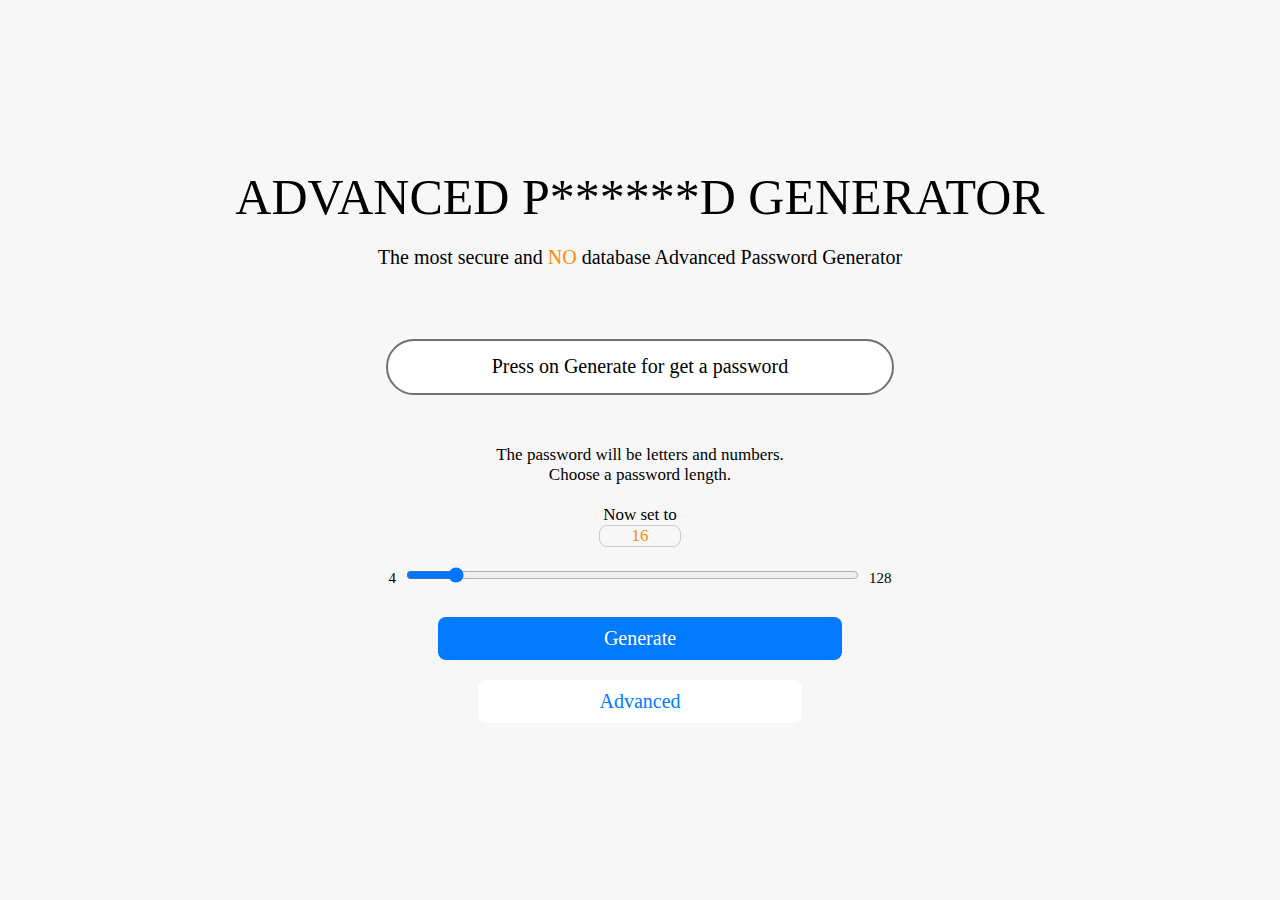
<file: index.html>
<!DOCTYPE html>
<html lang="it">
<head>
    <meta charset="UTF-8">
    <title>Advanced Password Generator</title>
    <link href="css/style.css" rel="stylesheet" type="text/css"/>
    <script src="main.js"></script>
    <script src="https://cdn.jsdelivr.net/npm/bootstrap@5.1.3/dist/js/bootstrap.bundle.min.js" integrity="sha384-ka7Sk0Gln4gmtz2MlQnikT1wXgYsOg+OMhuP+IlRH9sENBO0LRn5q+8nbTov4+1p" crossorigin="anonymous"></script>
    <meta name="viewport" content="width=device-width, initial-scale=1">
</head>
<body>
    <div id="containerBackground" class="container-fluid">
        <h1 class="title">ADVANCED P******D GENERATOR</h1>
        <h2 class="subtitle">The most secure and <span style="color: darkorange">NO</span> database Advanced Password Generator</h2>
        <input class="passwordIOField form-control" id="passwordOutput" type="text" value="Press on Generate for get a password" aria-label="readonly input example" readonly>
        <label for="customRange" class="form-label inputLabel">The password will be letters and numbers.<br>Choose a password length.<br><br>Now set to</label><output id="lengthBox" name="lengthBox" for="customRange">16</output>
        <div id="customRangeBox">
            <span>4</span><input oninput="lengthBox.value=customRange.value" type="range" id="customRange" name="customRange" class="form-range sliderInput" value="16" min="4" max="128" ><span>128</span>
        </div>
        <button type="submit" onclick="generateBasicPassword(customRange.value)" class="btn submitButton">Generate</button>
        <a href="advanced.html" style="width: 100%"><button class="btn submitButton advancedButton">Advanced</button></a>
    </div>
</body>
</html>
</file>
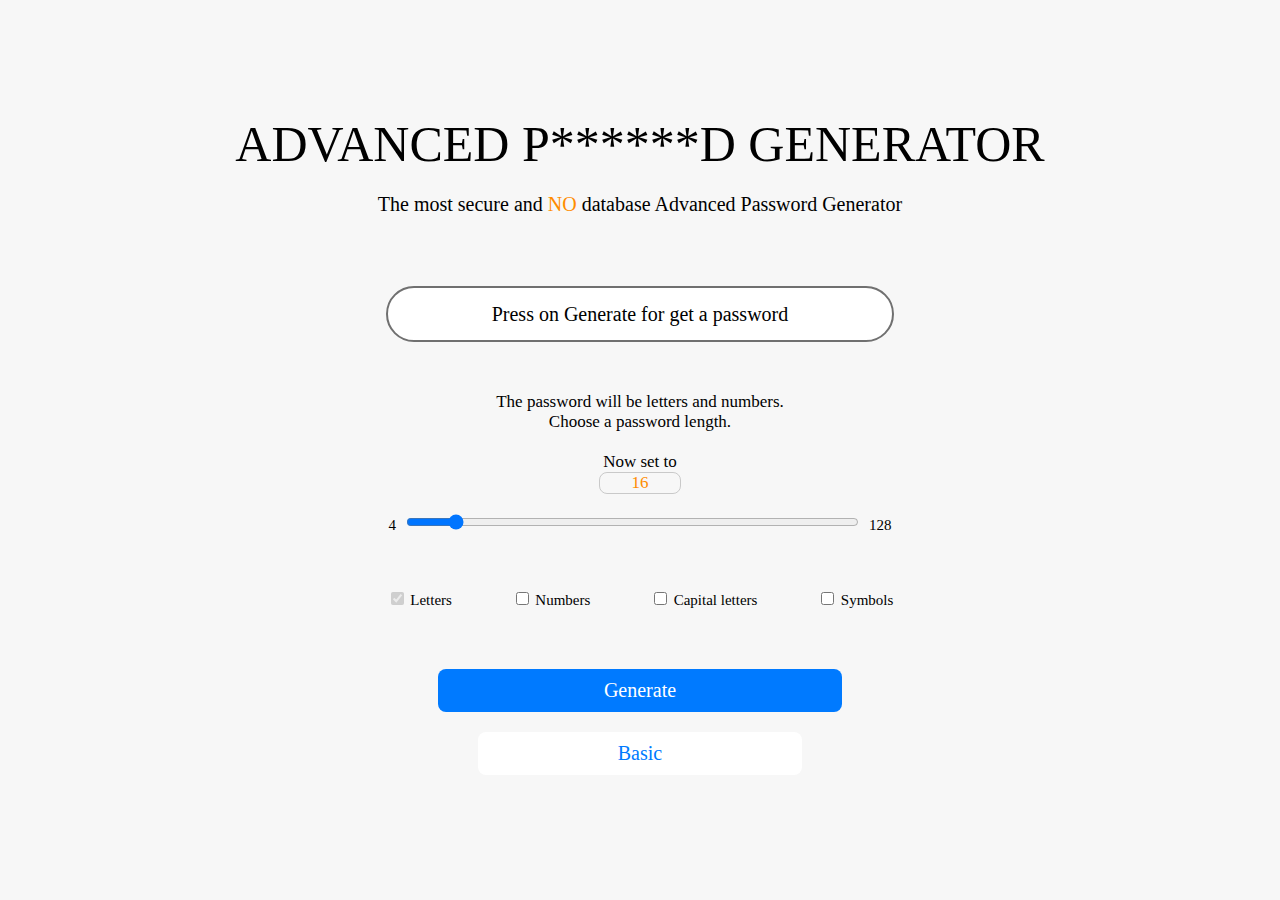
<file: advanced.html>
<!DOCTYPE html>
<html lang="en">
<head>
    <meta charset="UTF-8">
    <title>Advanced Password Generator - Advanced Mode</title>
    <link href="css/style.css" rel="stylesheet" type="text/css"/>
    <script src="advanced.js"></script>
    <script src="https://cdn.jsdelivr.net/npm/bootstrap@5.1.3/dist/js/bootstrap.bundle.min.js" integrity="sha384-ka7Sk0Gln4gmtz2MlQnikT1wXgYsOg+OMhuP+IlRH9sENBO0LRn5q+8nbTov4+1p" crossorigin="anonymous"></script>
    <meta name="viewport" content="width=device-width, initial-scale=1">
</head>
<body>
<div id="containerBackground" class="container-fluid">
    <h1 class="title">ADVANCED P******D GENERATOR</h1>
    <h2 class="subtitle">The most secure and <span style="color: darkorange">NO</span> database Advanced Password Generator</h2>
    <input class="passwordIOField form-control" id="passwordOutput" type="text" value="Press on Generate for get a password" aria-label="readonly input example" readonly>
    <label for="customRange" class="form-label inputLabel">The password will be letters and numbers.<br>Choose a password length.<br><br>Now set to</label><output id="lengthBox" name="lengthBox" for="customRange">16</output>
    <div id="customRangeBox">
        <span>4</span><input oninput="lengthBox.value=customRange.value" type="range" id="customRange" name="customRange" class="form-range sliderInput" value="16" min="4" max="128" ><span>128</span>
    </div>
    <fieldset id="customParameters">
        <div class="form-check form-check-inline">
            <input class="form-check-input" type="checkbox" id="inlineCheckbox1" value="letters" checked disabled>
            <label class="form-check-label" for="inlineCheckbox1">Letters</label>
        </div>
        <div class="form-check form-check-inline">
            <input class="form-check-input" type="checkbox" id="inlineCheckbox2" value="numbers">
            <label class="form-check-label" for="inlineCheckbox2">Numbers</label>
        </div>
        <div class="form-check form-check-inline">
            <input class="form-check-input" type="checkbox" id="inlineCheckbox3" value="capitalLetters">
            <label class="form-check-label" for="inlineCheckbox3">Capital letters</label>
        </div>
        <div class="form-check form-check-inline">
            <input class="form-check-input" type="checkbox" id="inlineCheckbox4" value="symbols">
            <label class="form-check-label" for="inlineCheckbox4">Symbols</label>
        </div>
    </fieldset>

    <button type="submit" onclick="generateAdvancedPassword(customRange.value)" class="btn submitButton">Generate</button>
    <a href="index.html" style="width: 100%"><button class="btn submitButton advancedButton">Basic</button></a>
</div>
</body>
</file>
<file: css/style.css>
body {
  background-color: rgba(228, 228, 228, 0.29);
  text-align: center;
  display: flex;
  align-items: center;
  justify-content: center;
  margin: 0;
}

#containerBackground {
  height: 100vh;
  display: flex;
  flex-direction: column;
  align-items: center;
  justify-content: center;
  margin: 0;
  padding: 0;
}

.title {
  font-family: Poppins;
  font-size: 50px;
  font-weight: lighter;
  margin: 10px 0 20px 0;
}

.subtitle {
  font-family: Poppins;
  font-size: 20px;
  font-weight: normal;
  margin: 0 0 20px 0;
}

.passwordIOField {
  width: 500px;
  height: 50px;
  font-family: Poppins;
  font-size: 20px;
  text-align: center;
  border-radius: 50px;
  border: 2px solid #707070;
  margin: 50px 0 50px 0;
}

.passwordIOField:focus-visible {
  border-color: #007AFF;
}

.submitButton {
  font-family: Poppins;
  font-size: 20px;
  width: 50%;
  padding: 10px 40px;
  background-color: #007AFF;
  color: white;
  border: none;
  border-radius: 8px;
  margin: 0 0 20px 0;
}

.sliderInput {
  width: 80%;
  margin: 0 10px;
}

#customRangeBox, #customParameters {
  display: inline;
  width: 70%;
  font-family: Poppins;
  font-size: 15px;
  font-weight: normal;
  margin: 20px 0 30px 0;
}

.inputLabel {
  font-family: Poppins;
  font-size: 17px;
  font-weight: normal;
}

#lengthBox {
  font-family: Poppins;
  font-size: 17px;
  font-weight: normal;
  color: darkorange;
  border: 0.5px solid rgba(164, 164, 164, 0.55);
  width: 10%;
  border-radius: 8px;
}

.advancedButton {
  width: 40%;
  background-color: white;
  color: #007AFF;
}

#customParameters {
  margin-bottom: 50px;
  display: inline-flex;
  align-items: center;
  justify-content: center;
  flex-direction: row;
  border: none;
}

.form-check {
  margin: auto;
}

/*# sourceMappingURL=style.css.map */
</file>
